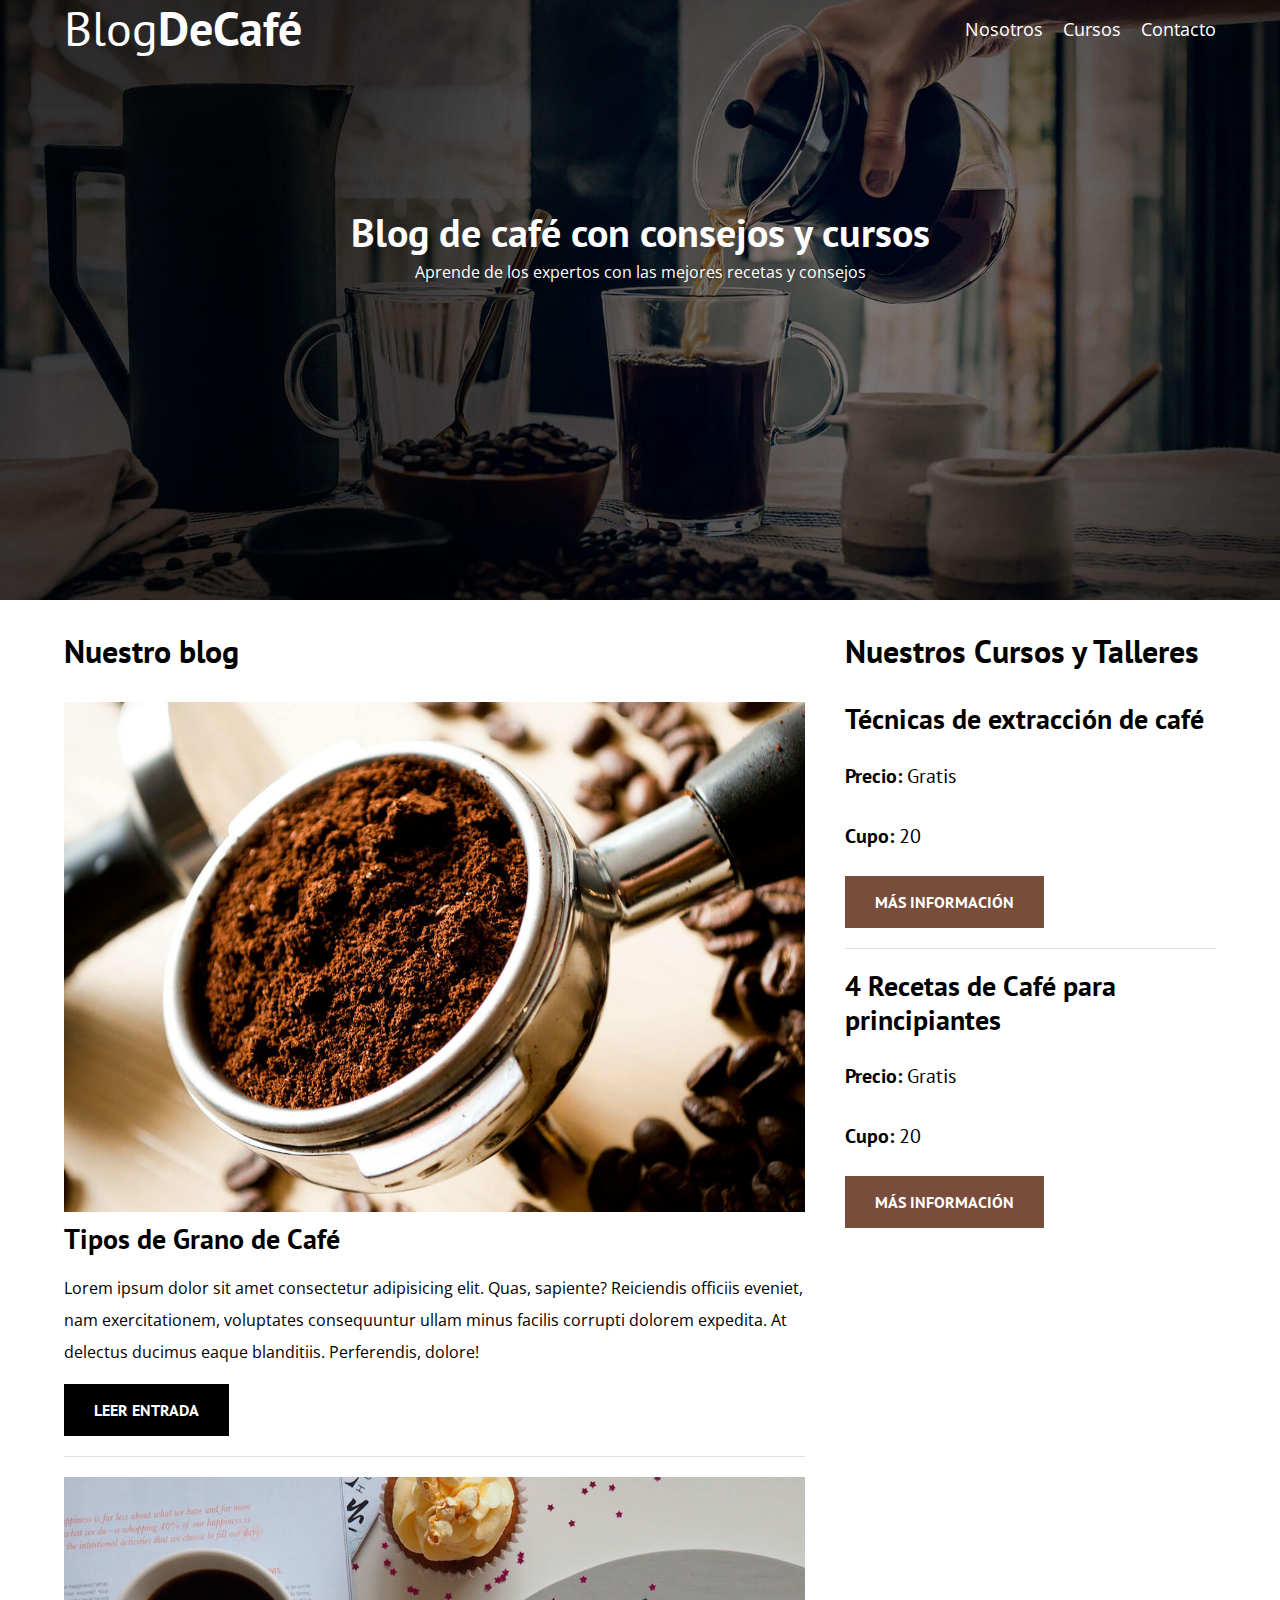
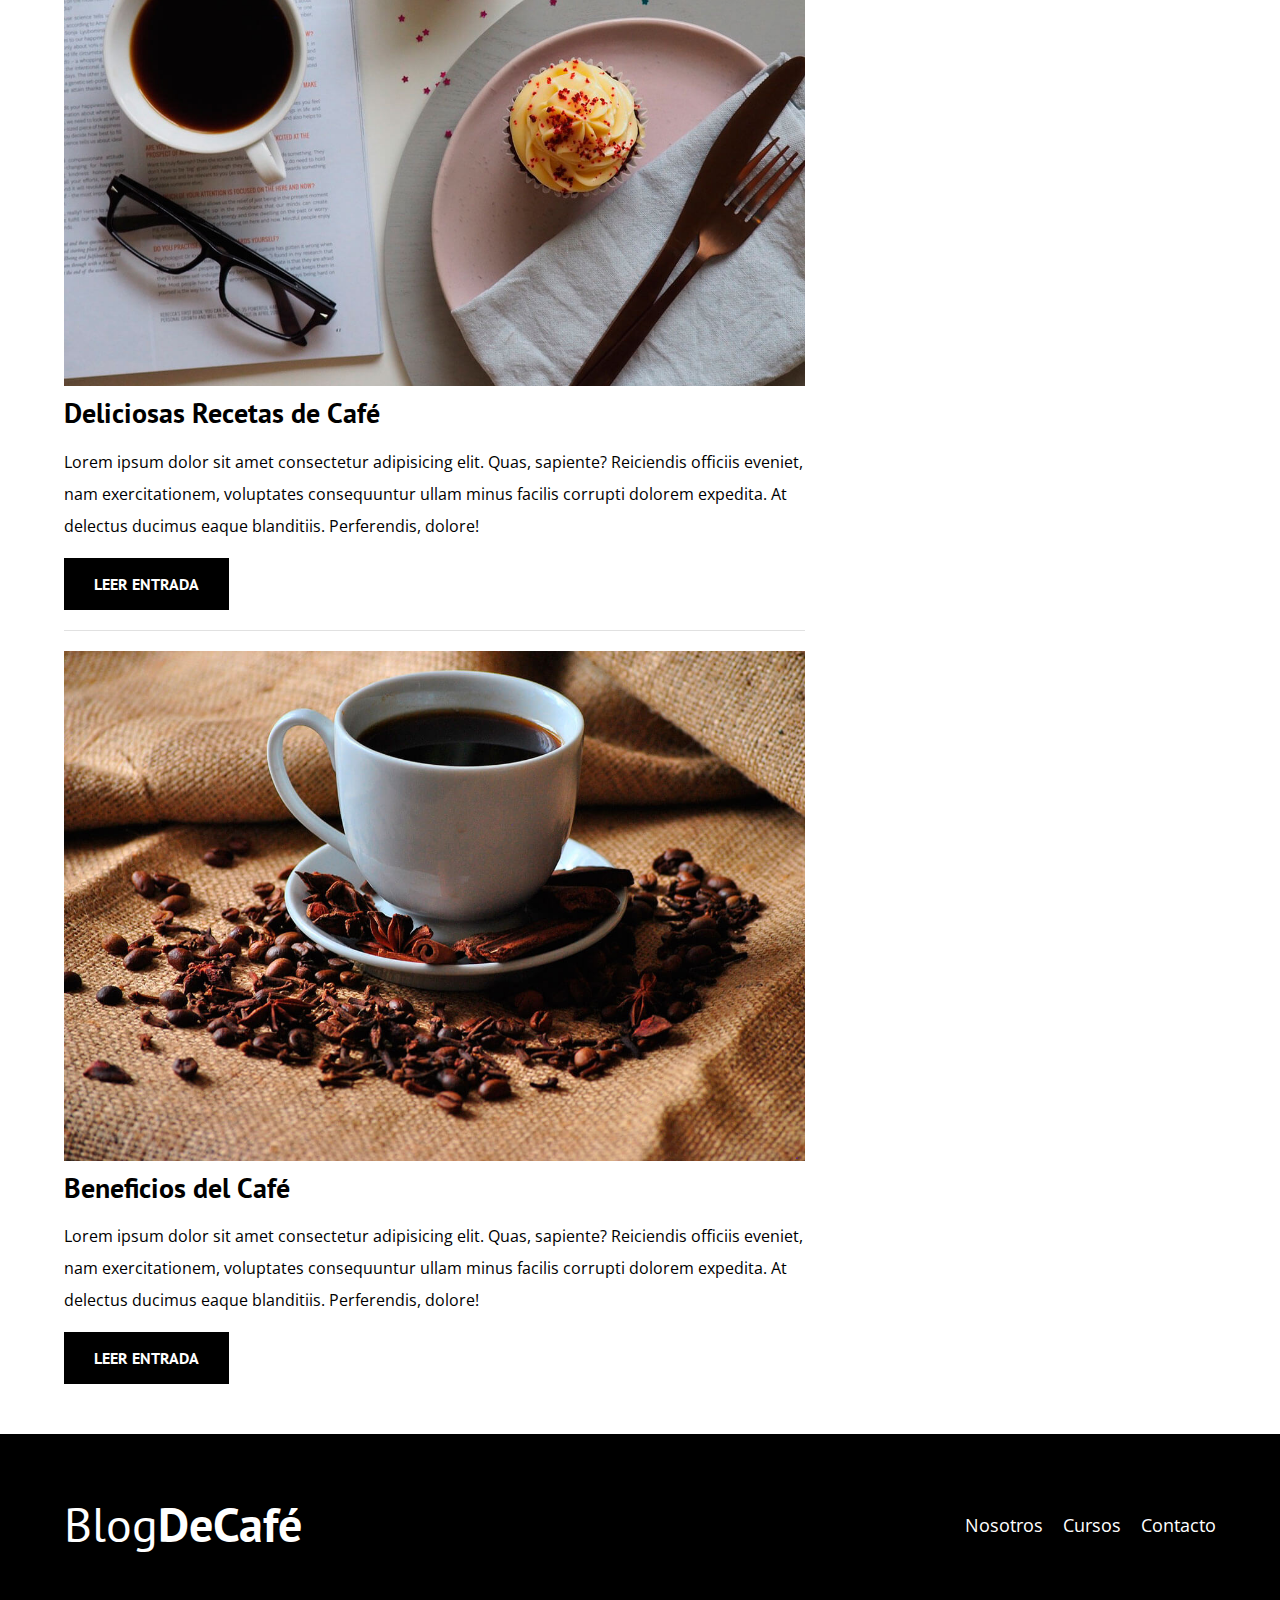
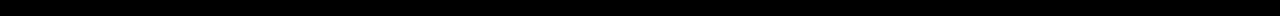
<file: index.html>
<!DOCTYPE html>
<html lang="en">
<head>
    <meta charset="UTF-8">
    <meta name="viewport" content="width=device-width, initial-scale=1.0">
    <title>Blog café</title>

    <link rel="stylesheet" href="/css/normalize.css">
    
    <link rel="preconnect" href="https://fonts.googleapis.com">
    <link rel="preconnect" href="https://fonts.gstatic.com" crossorigin>
    <link href="https://fonts.googleapis.com/css2?family=Open+Sans&family=PT+Sans:wght@400;700&display=swap" rel="stylesheet">
    
    <link rel="stylesheet" href="/css/style.css">
</head>
<body>
    
    <header class="header">
        <div class="contenedor">
            <div class="barra">
                <a class="logo" href="index.html">
                    <h1 class="logo__nombre no-margin centrar-texto">Blog<span class="logo__bold">DeCafé</span> </h1>
                </a>
                
                <nav class="navegacion">
                    <a href="nosotros.html" class="navegacion__enlace">Nosotros</a>
                    <a href="cursos.html" class="navegacion__enlace">Cursos</a>
                    <a href="contacto.html" class="navegacion__enlace">Contacto</a>
                </nav>
            </div>
        </div>
        
        
        <div class="header__texto">
            <h2 class="no-margin">Blog de café con consejos y cursos</h2>
            <p class="no-margin">Aprende de los expertos con las mejores recetas y consejos</p>
        </div>

    </header>

    <div class="contenedor contenido-principal">
        <main class="blog">
            <h3>Nuestro blog</h3>

            <article class="entrada">
                <div class="entrada__imagen">
                    <img src="img/blog1.jpg" alt="imagen blog">
                </div>

                <div class="entrada__contenido">
                    <h4 class="no-margin">Tipos de Grano de Café</h4>
                    <p>Lorem ipsum dolor sit amet consectetur adipisicing elit. Quas, sapiente? Reiciendis officiis eveniet, nam exercitationem, voluptates consequuntur ullam minus facilis corrupti dolorem expedita. At delectus ducimus eaque blanditiis. Perferendis, dolore!</p>
                    <a href="entrada.html" class="boton boton--primario">Leer entrada</a>
                </div>
            </article>



            <article class="entrada">
                <div class="entrada__imagen">
                    <img src="img/blog2.jpg" alt="imagen blog">
                </div>

                <div class="entrada__contenido">
                    <h4 class="no-margin">Deliciosas Recetas de Café</h4>
                    <p>Lorem ipsum dolor sit amet consectetur adipisicing elit. Quas, sapiente? Reiciendis officiis eveniet, nam exercitationem, voluptates consequuntur ullam minus facilis corrupti dolorem expedita. At delectus ducimus eaque blanditiis. Perferendis, dolore!</p>
                    <a href="entrada.html" class="boton boton--primario">Leer entrada</a>
                </div>
            </article>



            <article class="entrada">
                <div class="entrada__imagen">
                    <img src="img/blog3.jpg" alt="imagen blog">
                </div>

                <div class="entrada__contenido">
                    <h4 class="no-margin">Beneficios del Café</h4>
                    <p>Lorem ipsum dolor sit amet consectetur adipisicing elit. Quas, sapiente? Reiciendis officiis eveniet, nam exercitationem, voluptates consequuntur ullam minus facilis corrupti dolorem expedita. At delectus ducimus eaque blanditiis. Perferendis, dolore!</p>
                    <a href="entrada.html" class="boton boton--primario">Leer entrada</a>
                </div>
            </article>

        </main>
        
        <aside class="sidebar">
            <h3>Nuestros Cursos y Talleres</h3>

            <ul class="cursos no-padding">
                <li class="widget-curso">
                    <h4 class="no-margin">Técnicas de extracción de café</h4>
                    <p class="widget-curso__label">Precio: 
                        <span class="widget-curso__info">Gratis</span></p>
                    
                    <p class="widget-curso__label">Cupo: 
                        <span class="widget-curso__info">20</span></p>
    
                    <a class="boton boton--secundario" href="entrada.html">más información</a>
                </li>
            
                <li class="widget-curso">
                    <h4 class="no-margin">4 Recetas de Café para principiantes</h4>
                    <p class="widget-curso__label">Precio: 
                        <span class="widget-curso__info">Gratis</span></p>
                    
                    <p class="widget-curso__label">Cupo: 
                        <span class="widget-curso__info">20</span></p>
    
                    <a class="boton boton--secundario" href="entrada.html">más información</a>
                </li>
            
            </ul>
        </aside>

    </div>
    
    <footer class="footer-contenedor">
        <div class="contenedor footer">
            <a class="logo" href="index.html">
                <h1 class="logo__nombre  centrar-texto">Blog<span class="logo__bold">DeCafé</span> </h1>
            </a>
            
            <nav class="navegacion">
                <a href="nosotros.html" class="navegacion__enlace">Nosotros</a>
                <a href="cursos.html" class="navegacion__enlace">Cursos</a>
                <a href="contacto.html" class="navegacion__enlace">Contacto</a>
            </nav>
        </div>
    </footer>


</body>
</html>
</file>
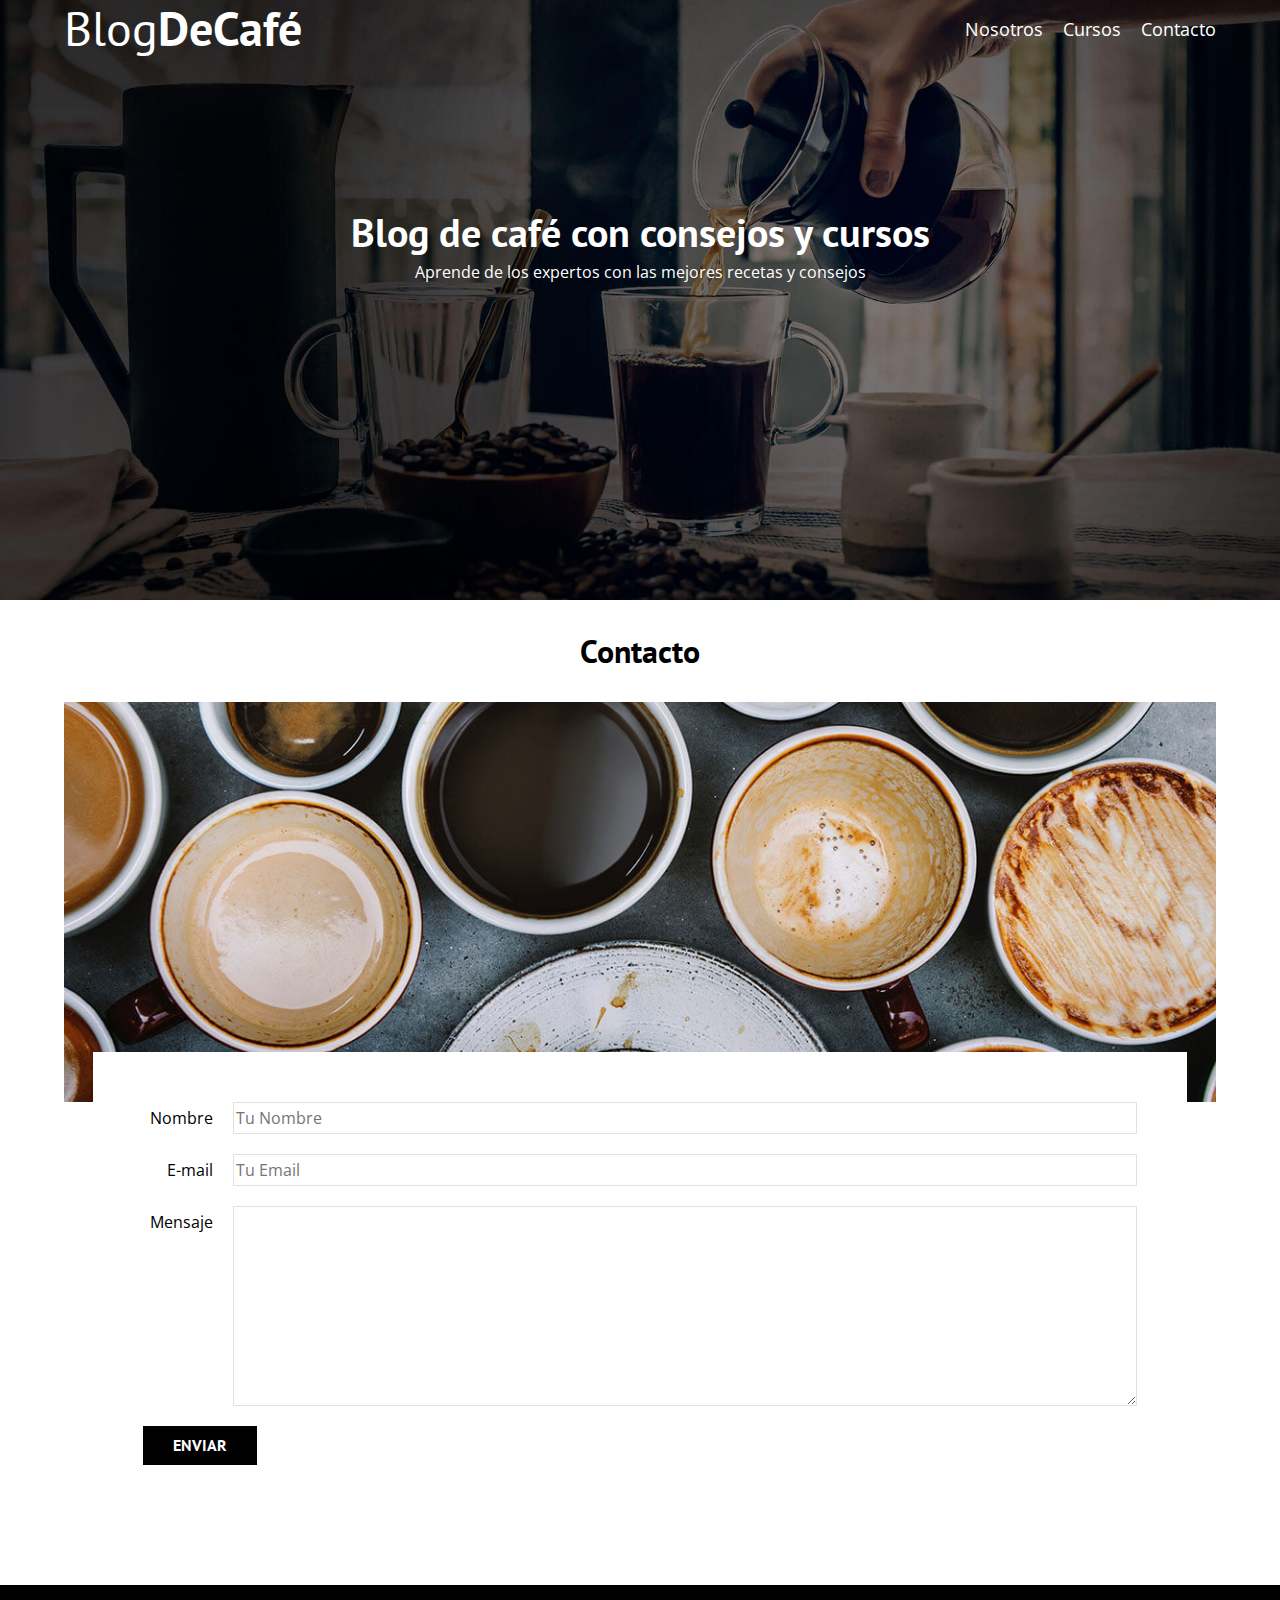
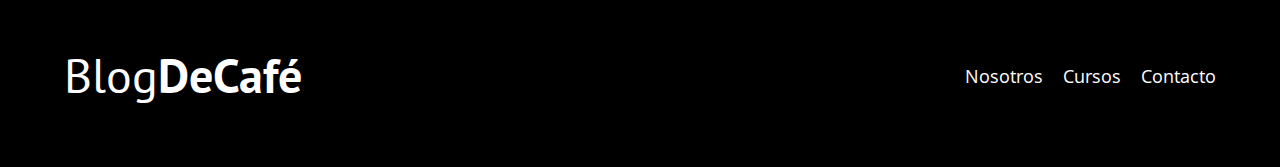
<file: contacto.html>
<!DOCTYPE html>
<html lang="en">
<head>
    <meta charset="UTF-8">
    <meta name="viewport" content="width=device-width, initial-scale=1.0">
    <title>Entrada</title>
    
    <link rel="preload" href="/css/normalize.css" as="style">
    <link rel="stylesheet" href="/css/normalize.css">

    <link rel="preconnect" href="https://fonts.googleapis.com">
    <link rel="preconnect" href="https://fonts.gstatic.com" crossorigin>
    <link href="https://fonts.googleapis.com/css2?family=Open+Sans&family=PT+Sans:wght@400;700&display=swap" rel="stylesheet">
    
    <link rel="stylesheet" href="/css/style.css">

</head>
<body>
    <header class="header">
        <div class="contenedor">
            <div class="barra">
                <a class="logo" href="index.html">
                    <h1 class="logo__nombre no-margin centrar-texto">Blog<span class="logo__bold">DeCafé</span> </h1>
                </a>
                
                <nav class="navegacion">
                    <a href="nosotros.html" class="navegacion__enlace">Nosotros</a>
                    <a href="cursos.html" class="navegacion__enlace">Cursos</a>
                    <a href="contacto.html" class="navegacion__enlace">Contacto</a>
                </nav>
            </div>
        </div>
        
        
        <div class="header__texto">
            <h2 class="no-margin">Blog de café con consejos y cursos</h2>
            <p class="no-margin">Aprende de los expertos con las mejores recetas y consejos</p>
        </div>

    </header>

   
   
    <main class="contenedor">
        <h3 class="centrar-texto">Contacto</h3>

        <div class="contacto-bg"></div>

        <form class="formulario">
            <div class="campo">
                <label for="nombre" class="campo__label">Nombre</label>
                <input class="campo__field" type="text" placeholder="Tu Nombre" id="nombre">
            </div>

            <div class="campo">
                <label for="email" class="campo__label">E-mail</label>
                <input class="campo__field" type="email" placeholder="Tu Email" id="email">
            </div>
            
            <div class="campo">
                <label for="mensaje" class="campo__label ">Mensaje</label>
                <textarea class="campo__field campo__field--textarea" id="mensaje"></textarea>
            </div>

            <div class="campo">
                <input type="submit" value="Enviar" class="boton boton--primario">
            </div>
           
        </form>
    </main>


    <footer class="footer-contenedor">
        <div class="contenedor footer">
            <a class="logo" href="index.html">
                <h1 class="logo__nombre  centrar-texto">Blog<span class="logo__bold">DeCafé</span> </h1>
            </a>
            
            <nav class="navegacion">
                <a href="nosotros.html" class="navegacion__enlace">Nosotros</a>
                <a href="cursos.html" class="navegacion__enlace">Cursos</a>
                <a href="contacto.html" class="navegacion__enlace">Contacto</a>
            </nav>
        </div>
    </footer>

</body>
</html>
</file>
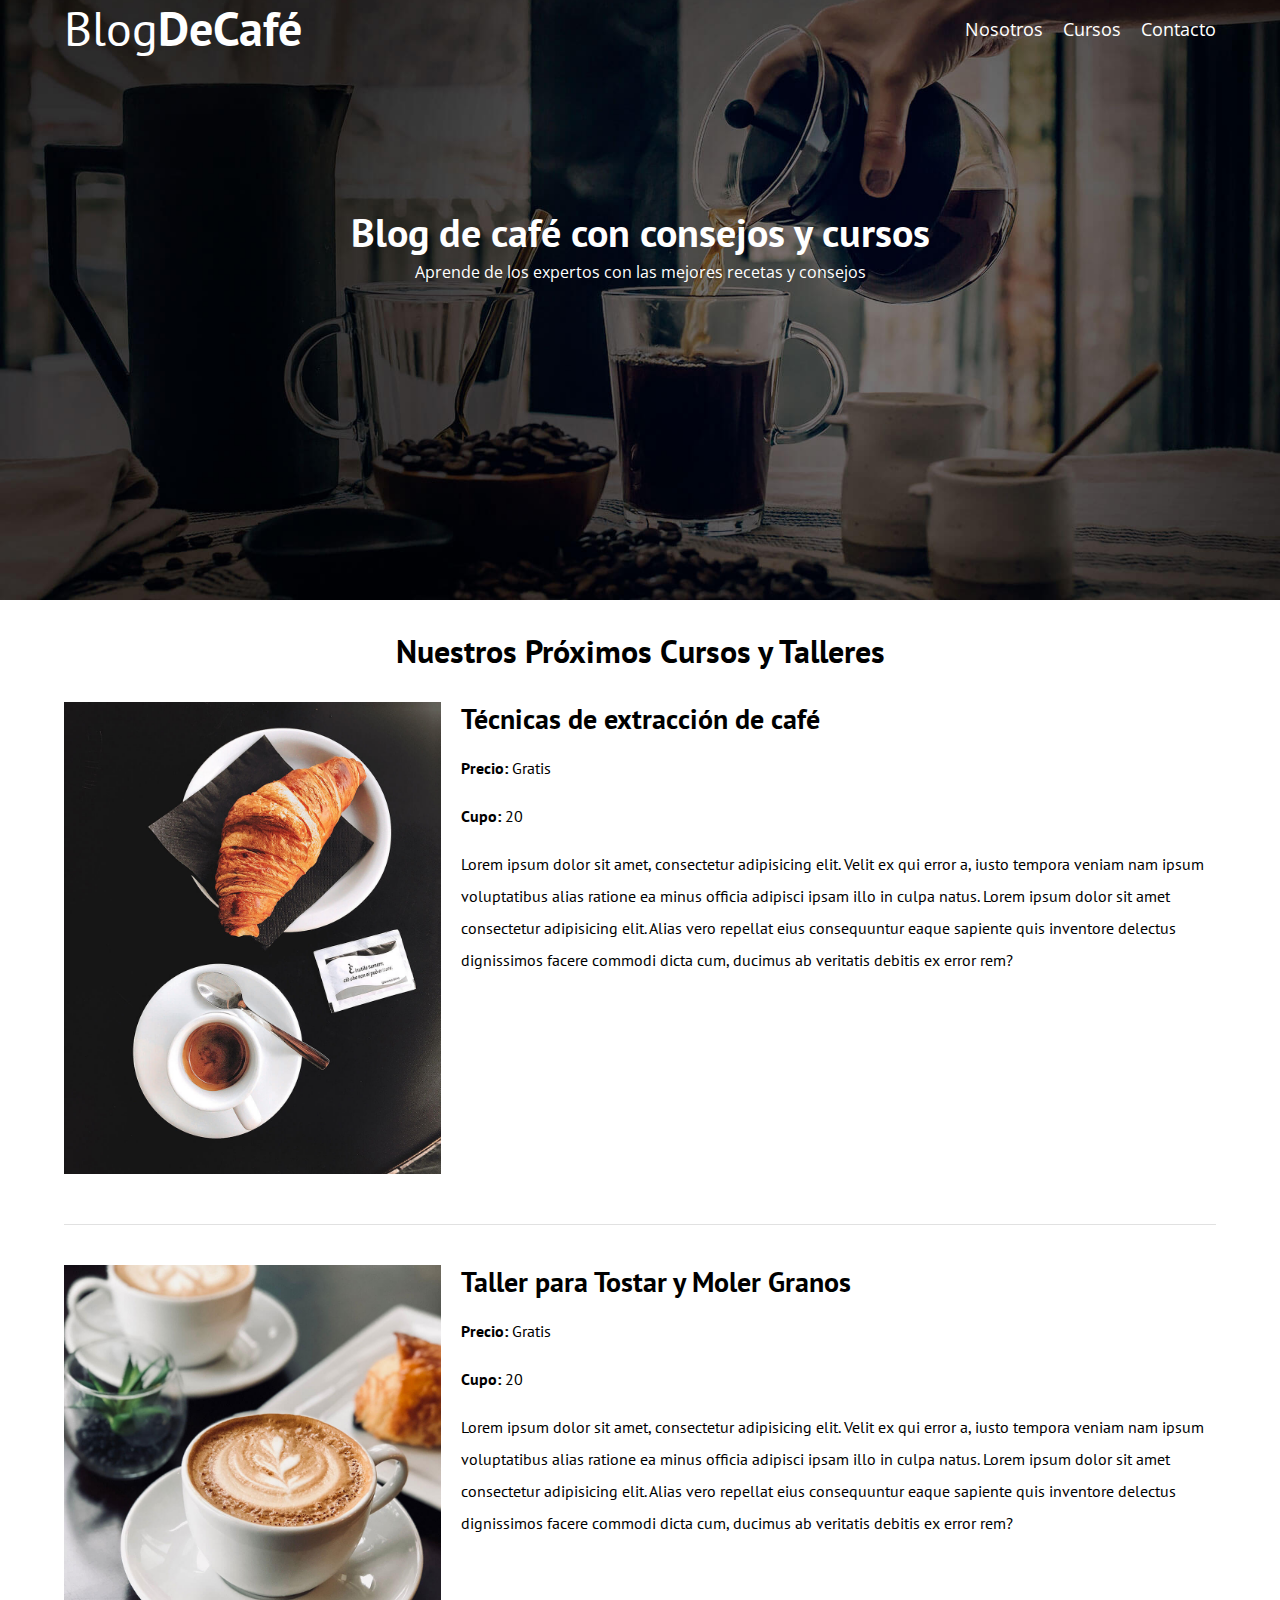
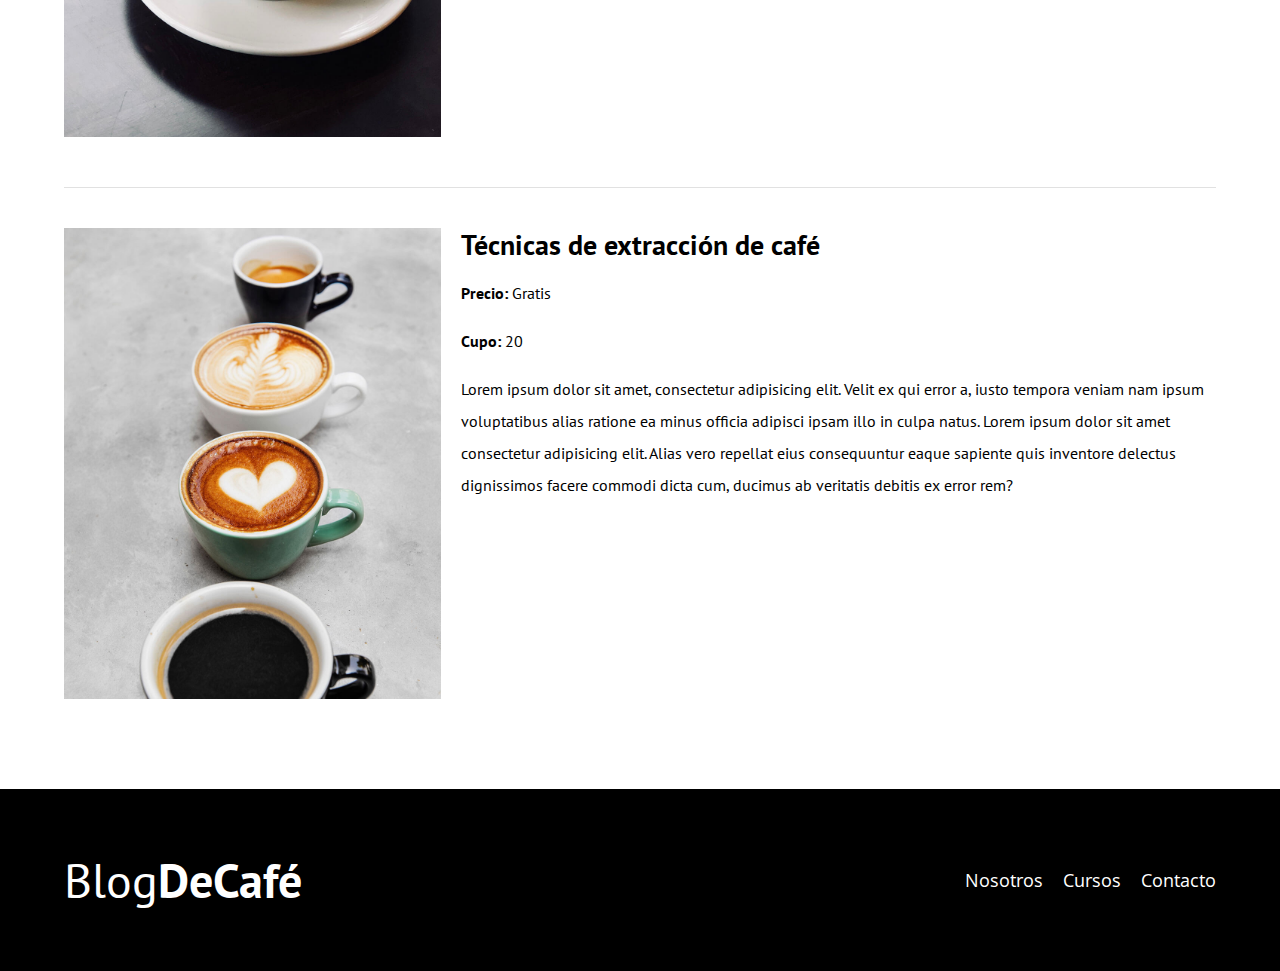
<file: cursos.html>
<!DOCTYPE html>
<html lang="en">
<head>
    <meta charset="UTF-8">
    <meta name="viewport" content="width=device-width, initial-scale=1.0">
    <title>Nosotros</title>

    <link rel="stylesheet" href="/css/normalize.css">
    
    <link rel="preconnect" href="https://fonts.googleapis.com">
    <link rel="preconnect" href="https://fonts.gstatic.com" crossorigin>
    <link href="https://fonts.googleapis.com/css2?family=Open+Sans&family=PT+Sans:wght@400;700&display=swap" rel="stylesheet">
    
    <link rel="stylesheet" href="/css/style.css">

</head>
<body>
    <header class="header">
        <div class="contenedor">
            <div class="barra">
                <a class="logo" href="index.html">
                    <h1 class="logo__nombre no-margin centrar-texto">Blog<span class="logo__bold">DeCafé</span> </h1>
                </a>
                
                <nav class="navegacion">
                    <a href="nosotros.html" class="navegacion__enlace">Nosotros</a>
                    <a href="cursos.html" class="navegacion__enlace">Cursos</a>
                    <a href="contacto.html" class="navegacion__enlace">Contacto</a>
                </nav>
            </div>
        </div>
        
        
        <div class="header__texto">
            <h2 class="no-margin">Blog de café con consejos y cursos</h2>
            <p class="no-margin">Aprende de los expertos con las mejores recetas y consejos</p>
        </div>

    </header>

    <main class="contenedor">
        <h3 class="centrar-texto">Nuestros Próximos Cursos y Talleres</h3>
        
        <div class="entrada-curso">
                <div class="entrada-curso__imagen">
                    <img loading="lazy" src="img/curso1.jpg" alt="imagen curso 1">
                </div>
                
                <div class="entrada-curso__info">
                    <h4 class="no-margin">Técnicas de extracción de café</h4>
                    <ul class="cursos no-padding">
                        <li>
                        <p><span class="logo__bold widget-curso">Precio: </span>
                            Gratis</p>
                        </li>
                        <li> <p><span class="logo__bold widget-curso">Cupo: </span>
                            20</p>
                        </li>
                        <p>Lorem ipsum dolor sit amet, consectetur adipisicing elit. Velit ex qui error a, iusto tempora veniam nam ipsum voluptatibus alias ratione ea minus officia adipisci ipsam illo in culpa natus. Lorem ipsum dolor sit amet consectetur adipisicing elit. Alias vero repellat eius consequuntur eaque sapiente quis inventore delectus dignissimos facere commodi dicta cum, ducimus ab veritatis debitis ex error rem?</p>
                    </ul>
                </div>

        </div>

        <div class="entrada-curso">
            <div class="entrada-curso__imagen">
                <img loading="lazy" src="img/curso2.jpg" alt="imagen curso 2">
            </div>
            
            <div class="entrada-curso__info">
                <h4 class="no-margin">Taller para Tostar y Moler Granos</h4>
                <ul class="cursos no-padding">
                    <li>
                       <p><span class="logo__bold widget-curso">Precio: </span>
                         Gratis</p>
                    </li>
                    <li> <p><span class="logo__bold widget-curso">Cupo: </span>
                        20</p>
                    </li>
                    <p>Lorem ipsum dolor sit amet, consectetur adipisicing elit. Velit ex qui error a, iusto tempora veniam nam ipsum voluptatibus alias ratione ea minus officia adipisci ipsam illo in culpa natus. Lorem ipsum dolor sit amet consectetur adipisicing elit. Alias vero repellat eius consequuntur eaque sapiente quis inventore delectus dignissimos facere commodi dicta cum, ducimus ab veritatis debitis ex error rem?</p>
                </ul>
            </div>

        </div>

        <div class="entrada-curso">
            <div class="entrada-curso__imagen">
                <img loading="lazy" src="img/curso3.jpg" alt="imagen curso 3">
            </div>
            
            <div class="entrada-curso__info">
                <h4 class="no-margin">Técnicas de extracción de café</h4>
                <ul class="cursos no-padding">
                    <li>
                       <p><span class="logo__bold widget-curso">Precio: </span>
                         Gratis</p>
                    </li>
                    <li> <p><span class="logo__bold widget-curso">Cupo: </span>
                        20</p>
                    </li>
                    <p>Lorem ipsum dolor sit amet, consectetur adipisicing elit. Velit ex qui error a, iusto tempora veniam nam ipsum voluptatibus alias ratione ea minus officia adipisci ipsam illo in culpa natus. Lorem ipsum dolor sit amet consectetur adipisicing elit. Alias vero repellat eius consequuntur eaque sapiente quis inventore delectus dignissimos facere commodi dicta cum, ducimus ab veritatis debitis ex error rem?</p>
                </ul>
            </div>

        </div>



    </main>


    <footer class="footer-contenedor">
        <div class="contenedor footer">
            <a class="logo" href="index.html">
                <h1 class="logo__nombre  centrar-texto">Blog<span class="logo__bold">DeCafé</span> </h1>
            </a>
            
            <nav class="navegacion">
                <a href="nosotros.html" class="navegacion__enlace">Nosotros</a>
                <a href="cursos.html" class="navegacion__enlace">Cursos</a>
                <a href="contacto.html" class="navegacion__enlace">Contacto</a>
            </nav>
        </div>
    </footer>

</body>
</html>
</file>
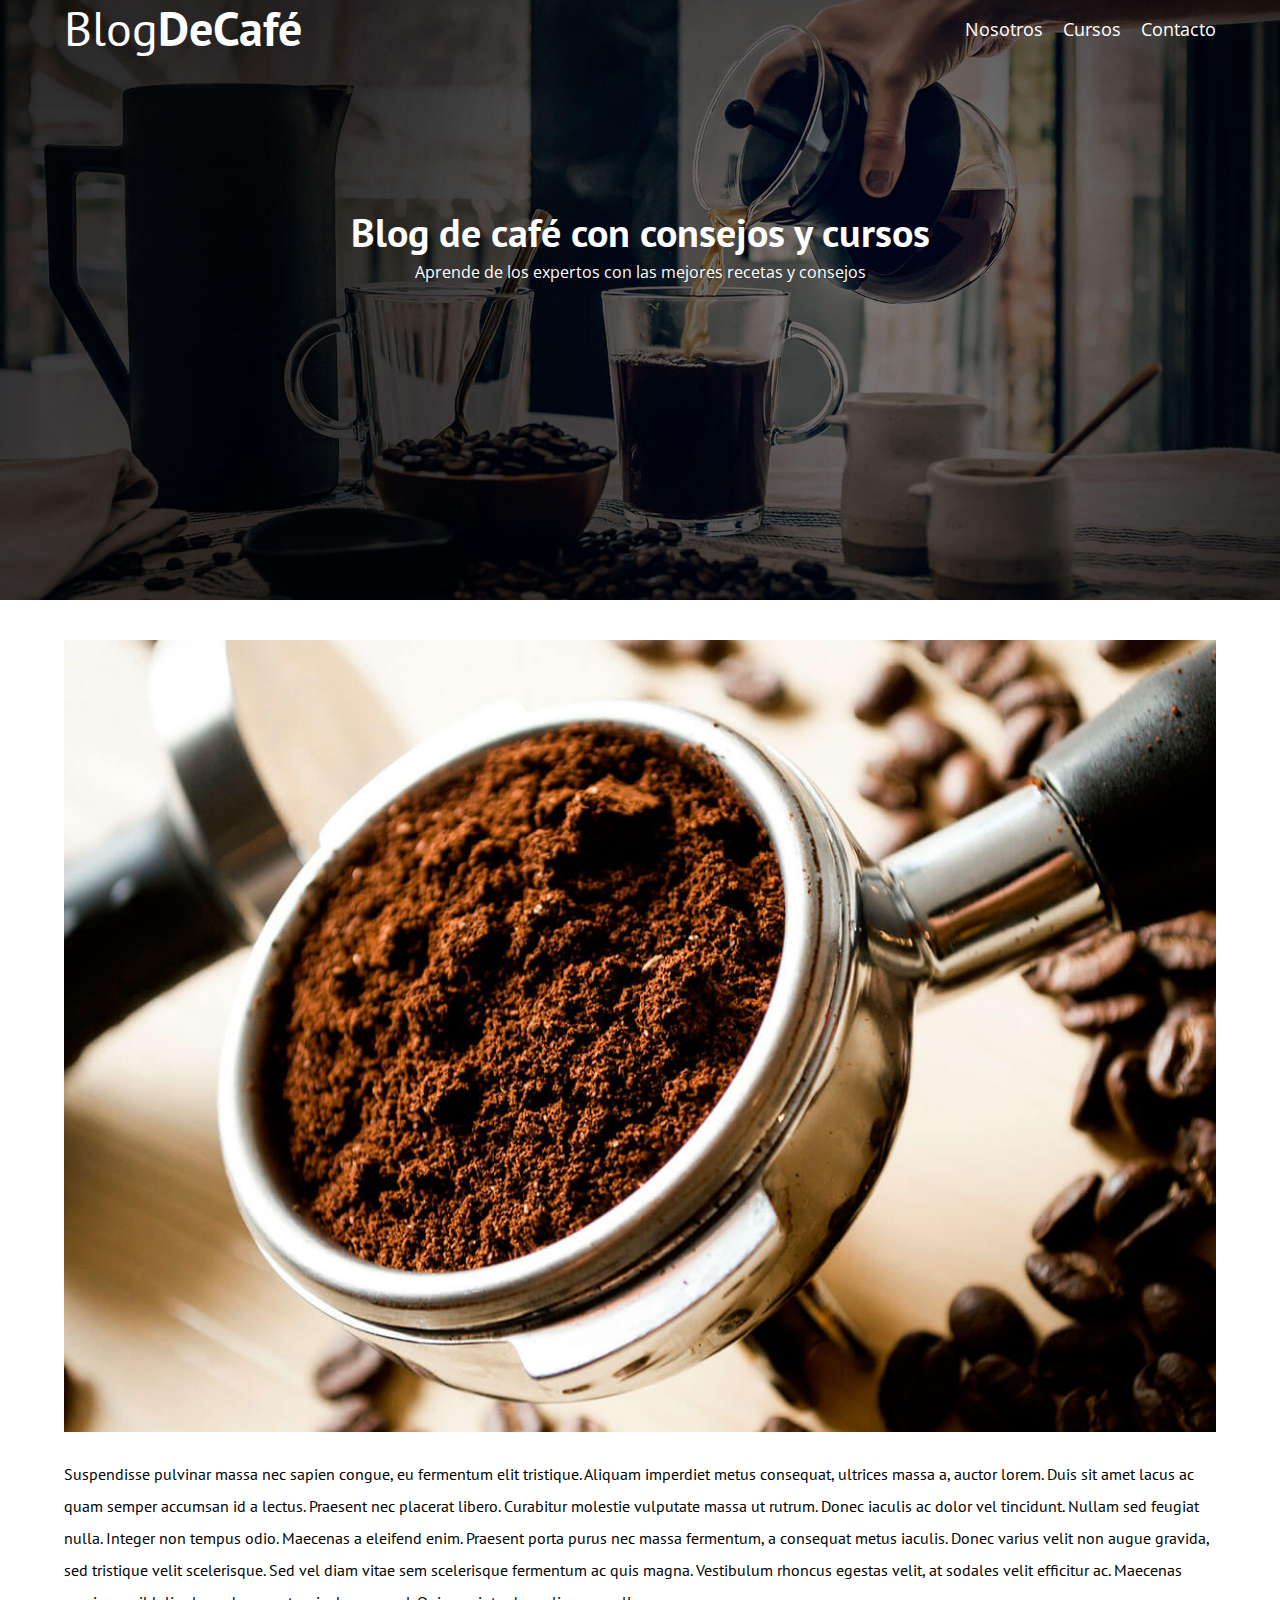
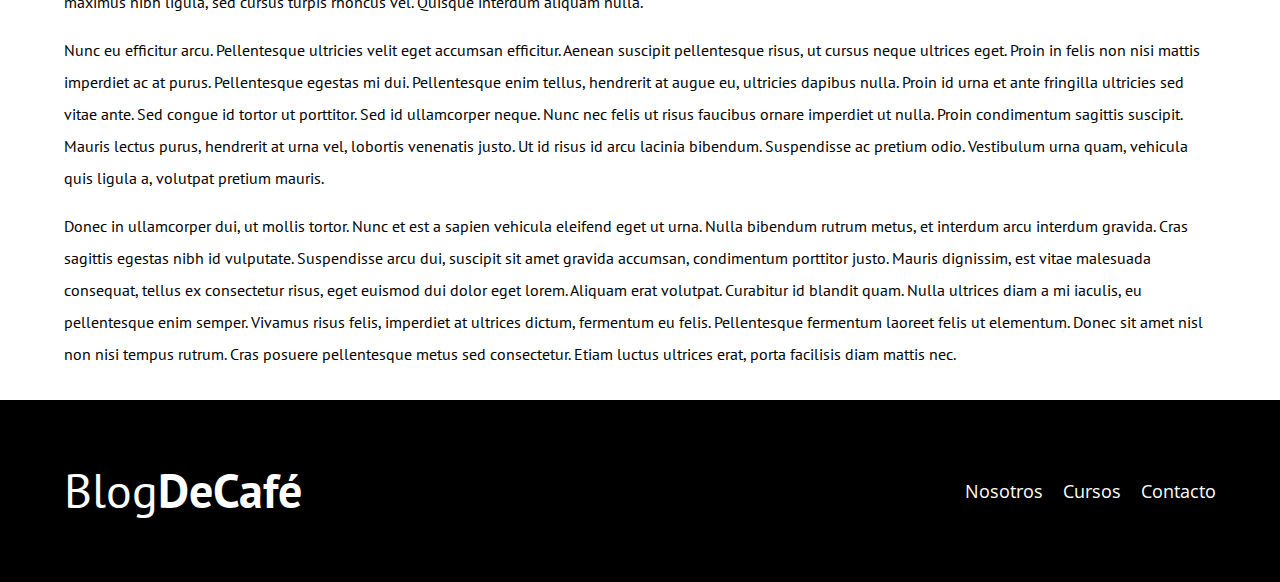
<file: entrada.html>
<!DOCTYPE html>
<html lang="en">
<head>
    <meta charset="UTF-8">
    <meta name="viewport" content="width=device-width, initial-scale=1.0">
    <title>Entrada</title>

    <link rel="stylesheet" href="/css/normalize.css">
    
    <link rel="preconnect" href="https://fonts.googleapis.com">
    <link rel="preconnect" href="https://fonts.gstatic.com" crossorigin>
    <link href="https://fonts.googleapis.com/css2?family=Open+Sans&family=PT+Sans:wght@400;700&display=swap" rel="stylesheet">
    
    <link rel="stylesheet" href="/css/style.css">

</head>
<body>
    <header class="header">
        <div class="contenedor">
            <div class="barra">
                <a class="logo" href="index.html">
                    <h1 class="logo__nombre no-margin centrar-texto">Blog<span class="logo__bold">DeCafé</span> </h1>
                </a>
                
                <nav class="navegacion">
                    <a href="nosotros.html" class="navegacion__enlace">Nosotros</a>
                    <a href="cursos.html" class="navegacion__enlace">Cursos</a>
                    <a href="contacto.html" class="navegacion__enlace">Contacto</a>
                </nav>
            </div>
        </div>
        
        
        <div class="header__texto">
            <h2 class="no-margin">Blog de café con consejos y cursos</h2>
            <p class="no-margin">Aprende de los expertos con las mejores recetas y consejos</p>
        </div>

    </header>

   
   
   <main>
        <div class="contenedor contenedor-entrada">
            <div class="entrada-imagen">
                <img src="img/blog1.jpg" alt="imagen del blog">
            </div>

            <div class="entrada__texto">
                <p>Suspendisse pulvinar massa nec sapien congue, eu fermentum elit tristique. Aliquam imperdiet metus consequat, ultrices massa a, auctor lorem. Duis sit amet lacus ac quam semper accumsan id a lectus. Praesent nec placerat libero. Curabitur molestie vulputate massa ut rutrum. Donec iaculis ac dolor vel tincidunt. Nullam sed feugiat nulla. Integer non tempus odio. Maecenas a eleifend enim. Praesent porta purus nec massa fermentum, a consequat metus iaculis. Donec varius velit non augue gravida, sed tristique velit scelerisque. Sed vel diam vitae sem scelerisque fermentum ac quis magna. Vestibulum rhoncus egestas velit, at sodales velit efficitur ac. Maecenas maximus nibh ligula, sed cursus turpis rhoncus vel. Quisque interdum aliquam nulla.</p>
                <p>Nunc eu efficitur arcu. Pellentesque ultricies velit eget accumsan efficitur. Aenean suscipit pellentesque risus, ut cursus neque ultrices eget. Proin in felis non nisi mattis imperdiet ac at purus. Pellentesque egestas mi dui. Pellentesque enim tellus, hendrerit at augue eu, ultricies dapibus nulla. Proin id urna et ante fringilla ultricies sed vitae ante. Sed congue id tortor ut porttitor. Sed id ullamcorper neque. Nunc nec felis ut risus faucibus ornare imperdiet ut nulla. Proin condimentum sagittis suscipit. Mauris lectus purus, hendrerit at urna vel, lobortis venenatis justo. Ut id risus id arcu lacinia bibendum. Suspendisse ac pretium odio. Vestibulum urna quam, vehicula quis ligula a, volutpat pretium mauris. </p>                
                <p>Donec in ullamcorper dui, ut mollis tortor. Nunc et est a sapien vehicula eleifend eget ut urna. Nulla bibendum rutrum metus, et interdum arcu interdum gravida. Cras sagittis egestas nibh id vulputate. Suspendisse arcu dui, suscipit sit amet gravida accumsan, condimentum porttitor justo. Mauris dignissim, est vitae malesuada consequat, tellus ex consectetur risus, eget euismod dui dolor eget lorem. Aliquam erat volutpat. Curabitur id blandit quam. Nulla ultrices diam a mi iaculis, eu pellentesque enim semper. Vivamus risus felis, imperdiet at ultrices dictum, fermentum eu felis. Pellentesque fermentum laoreet felis ut elementum. Donec sit amet nisl non nisi tempus rutrum. Cras posuere pellentesque metus sed consectetur. Etiam luctus ultrices erat, porta facilisis diam mattis nec.</p>
            </div>
        </div>
    </main>


    <footer class="footer-contenedor">
        <div class="contenedor footer">
            <a class="logo" href="index.html">
                <h1 class="logo__nombre  centrar-texto">Blog<span class="logo__bold">DeCafé</span> </h1>
            </a>
            
            <nav class="navegacion">
                <a href="nosotros.html" class="navegacion__enlace">Nosotros</a>
                <a href="cursos.html" class="navegacion__enlace">Cursos</a>
                <a href="contacto.html" class="navegacion__enlace">Contacto</a>
            </nav>
        </div>
    </footer>


</body>
</html>
</file>
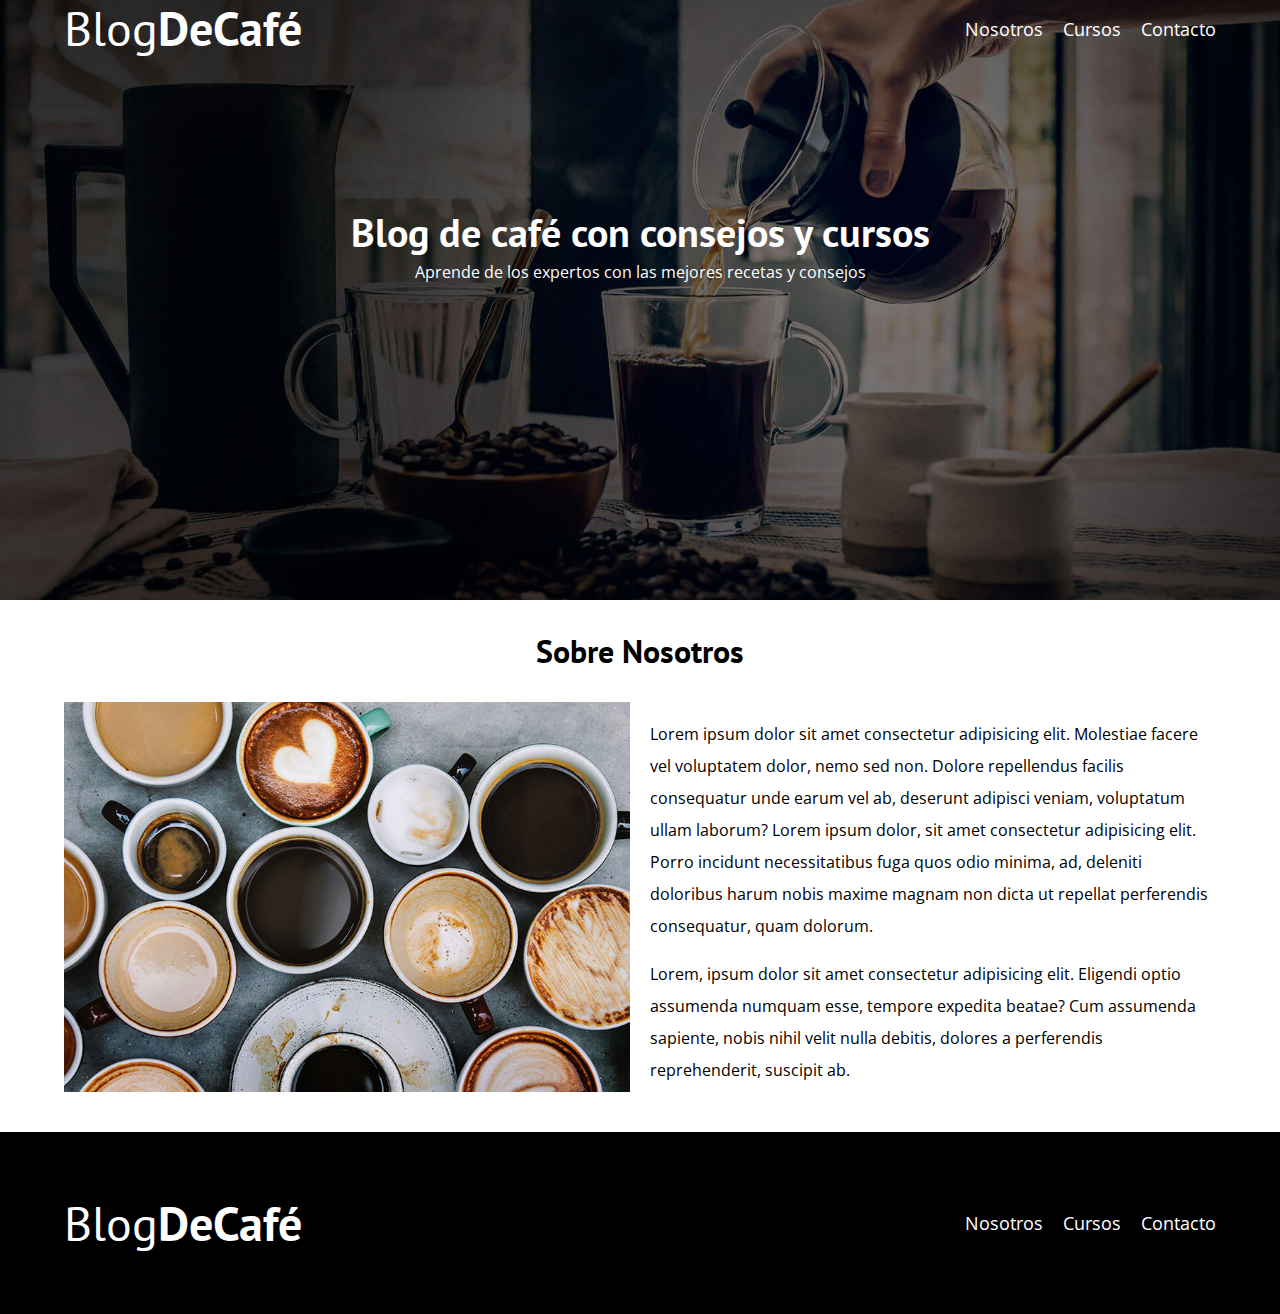
<file: nosotros.html>
<!DOCTYPE html>
<html lang="en">
<head>
    <meta charset="UTF-8">
    <meta name="viewport" content="width=device-width, initial-scale=1.0">
    <title>Nosotros</title>

    <link rel="stylesheet" href="/css/normalize.css">
    
    <link rel="preconnect" href="https://fonts.googleapis.com">
    <link rel="preconnect" href="https://fonts.gstatic.com" crossorigin>
    <link href="https://fonts.googleapis.com/css2?family=Open+Sans&family=PT+Sans:wght@400;700&display=swap" rel="stylesheet">
    
    <link rel="stylesheet" href="/css/style.css">

</head>
<body>
    <header class="header">
        <div class="contenedor">
            <div class="barra">
                <a class="logo" href="index.html">
                    <h1 class="logo__nombre no-margin centrar-texto">Blog<span class="logo__bold">DeCafé</span> </h1>
                </a>
                
                <nav class="navegacion">
                    <a href="nosotros.html" class="navegacion__enlace">Nosotros</a>
                    <a href="cursos.html" class="navegacion__enlace">Cursos</a>
                    <a href="contacto.html" class="navegacion__enlace">Contacto</a>
                </nav>
            </div>
        </div>
        
        
        <div class="header__texto">
            <h2 class="no-margin">Blog de café con consejos y cursos</h2>
            <p class="no-margin">Aprende de los expertos con las mejores recetas y consejos</p>
        </div>

    </header>

    <main class="contenedor">
        <h3 class="centrar-texto">Sobre Nosotros</h3>
        <div class="sobre-nosotros">
            <div class="sobre-nosotros__imagen">
                <img  src="/img/nosotros.jpg" alt="imagen nosotros">
            </div>

            <div class="sobre-nosotros__texto">
                <p>Lorem ipsum dolor sit amet consectetur adipisicing elit. Molestiae facere vel voluptatem dolor, nemo sed non. Dolore repellendus facilis consequatur unde earum vel ab, deserunt adipisci veniam, voluptatum ullam laborum? Lorem ipsum dolor, sit amet consectetur adipisicing elit. Porro incidunt necessitatibus fuga quos odio minima, ad, deleniti doloribus harum nobis maxime magnam non dicta ut repellat perferendis consequatur, quam dolorum.</p>

                <p>Lorem, ipsum dolor sit amet consectetur adipisicing elit. Eligendi optio assumenda numquam esse, tempore expedita beatae? Cum assumenda sapiente, nobis nihil velit nulla debitis, dolores a perferendis reprehenderit, suscipit ab.</p>
            </div>
        </div>

    </main>


    <footer class="footer-contenedor">
        <div class="contenedor footer">
            <a class="logo" href="index.html">
                <h1 class="logo__nombre  centrar-texto">Blog<span class="logo__bold">DeCafé</span> </h1>
            </a>
            
            <nav class="navegacion">
                <a href="nosotros.html" class="navegacion__enlace">Nosotros</a>
                <a href="cursos.html" class="navegacion__enlace">Cursos</a>
                <a href="contacto.html" class="navegacion__enlace">Contacto</a>
            </nav>
        </div>
    </footer>

</body>
</html>
</file>
<file: css/style.css>
:root{
    --fuenteHeading: 'PT Sans', sans-serif;
    --fuenteParrafos: 'Open Sans', sans-serif;

    --primario: #784D3C;
    --blanco: #fff;
    --gris: #e1e1e1;
    --negro: #000;
}

html{
    font-size: 62.5%;
    box-sizing: border-box;
}
*,*:before, *:after{
    box-sizing: inherit;
}

body{
    font-family: var(--fuenteParrafos);
    font-size: 1.6rem;
    line-height: 2;
}

/* GLOBALES */

.contenedor{
    max-width: 120rem;
    width: 90%;
    margin: 0 auto;
}
a{
    text-decoration: none;
}
h1,h2,h3,h4{
    font-family: var(--fuenteHeading);
    line-height: 1.2;
}
h1{
    font-size: 4.8rem;
}
h2{
    font-size: 4rem;
}
h3{
    font-size: 3.2rem;
}
h4{
    font-size: 2.8rem;
}

img {
    max-width: 100%;
}

/* Utilidades */

.no-margin {
    margin: 0;
}

.no-padding {
    padding: 0;
}
.centrar-texto {
    text-align: center;
}
/* /Utilidades */



/* HEADER */
.header {
    background-image: url(/img/banner.jpg);
    height: 60rem;
    background-size: cover;
    background-repeat: no-repeat;
    background-position: center center;
}
.header__texto{
    color: var(--blanco);
    text-align: center;
    margin-top: 5rem;
}

@media (min-width:768px){
    .header__texto {
        margin-top: 15rem;
    }
}

@media (min-width:768px){
    .barra{
        display: flex;
        justify-content: space-between;
        align-items: center;
    }
}

.logo{
    color: var(--blanco);
}

.logo__nombre{
    font-weight: 400;
}
.logo__bold{
    font-weight: 700;
}

@media (min-width:768px) {
    .navegacion{
        display: flex;
        gap: 2rem;
    }
}
.navegacion__enlace{
    display: block;
    text-align: center;
    font-size: 1.8rem;
    color: var(--blanco);
}
/* TERMINA HEADER */



/* MAIN */

@media (min-width: 768px) {
    .contenido-principal {
        display: grid;
        grid-template-columns: 2fr 1fr;
        column-gap: 4rem;
    }    
}

.entrada{
    border-bottom: 1px solid var(--gris);
    margin-bottom: 2rem;
}

.entrada:last-of-type{
    border: none;
    margin-bottom: 0;
}

.boton {
    display: block;
    font-family: var(--fuenteHeading);
    color: var(--blanco);
    text-align: center;
    padding: 1rem 3rem;
    text-transform: uppercase;
    font-weight: 700;
    margin-bottom: 2rem;
    border: none;
}

@media (min-width:768px) {
    .boton{
        display: inline-block;
    }    
}

.boton:hover{
    cursor: pointer;
}

.boton--primario{
    background-color: var(--negro);
}
/* TERMINA MAIN */

/* EMPIEZA SIDEBAR */
.boton--secundario{
    background-color: var(--primario);
}
.widget-curso{
    border-bottom: 1px solid var(--gris);
    margin-bottom: 2rem;
}
.widget-curso:last-of-type{
    border: none;
    margin-bottom: 0;
}
.cursos{
    list-style: none;
}
.widget-curso__label{
    font-family: var(--fuenteHeading);
    font-weight: 700;
}
.widget-curso__info{
    font-weight: normal;
}
.widget-curso__label,
.widget-curso__info{
    font-size: 2rem;
}

/* TERMINA SIDEBAR */

/* FOOTER */
.footer-contenedor{
    background-color: var(--negro);
    padding: 3rem 0;
    width: 100%;
    margin-top: 3rem;
}

@media (min-width:768px) {
    .footer{
        display: flex;
        justify-content: space-between;
        align-items: center;
    }
    
}
/* TERMINA FOOTER */


/* NOSOTROS */
@media (min-width:768px) {
    

    .sobre-nosotros{
        display: flex;
        gap: 2rem;
    }
    .sobre-nosotros__imagen,
    .sobre-nosotros__texto{
        flex-basis: 50%;
    }
}
/* /NOSOTROS */

/* CURSOS */

.entrada-curso{
    border-bottom: 1px solid var(--gris);
}
.entrada-curso:last-of-type{
    border: none;
}

.entrada-curso__info{
    font-family: var(--fuenteHeading);
}
@media (min-width:768px) {
    .entrada-curso{
        display: grid;
        grid-template-columns: 1fr 2fr;
        column-gap: 2rem;
        margin-bottom: 4rem;
        padding-bottom: 4rem;
    }
    
}
/* /CURSOS */

/* ENTRADAS */
.entrada__texto{
    font-family: var(--fuenteHeading);
}
.contenedor-entrada{
    margin-top: 4rem;
}
/* /ENTRADAS */

/* CONTACTO */
.contacto-bg{
    background-image: url(/img/contacto.jpg);
    height: 40rem;
    background-size: cover;
    background-repeat: no-repeat;
}
.formulario{
    background-color: var(--blanco);
    margin: -5rem auto 0 auto;
    width: 95%;
    padding: 5rem;
}
.campo{
    display: flex;
    margin-bottom: 2rem;
}
.campo__label{
    flex: 0 0 9rem;
    text-align: right;
    padding-right: 2rem;
}
.campo__field{
    flex: 1;
    border: 1px solid var(--gris);
}
.campo__field--textarea{
    min-height: 20rem;
    max-height: 20rem;
}
/* /CONTACTO */
</file>
